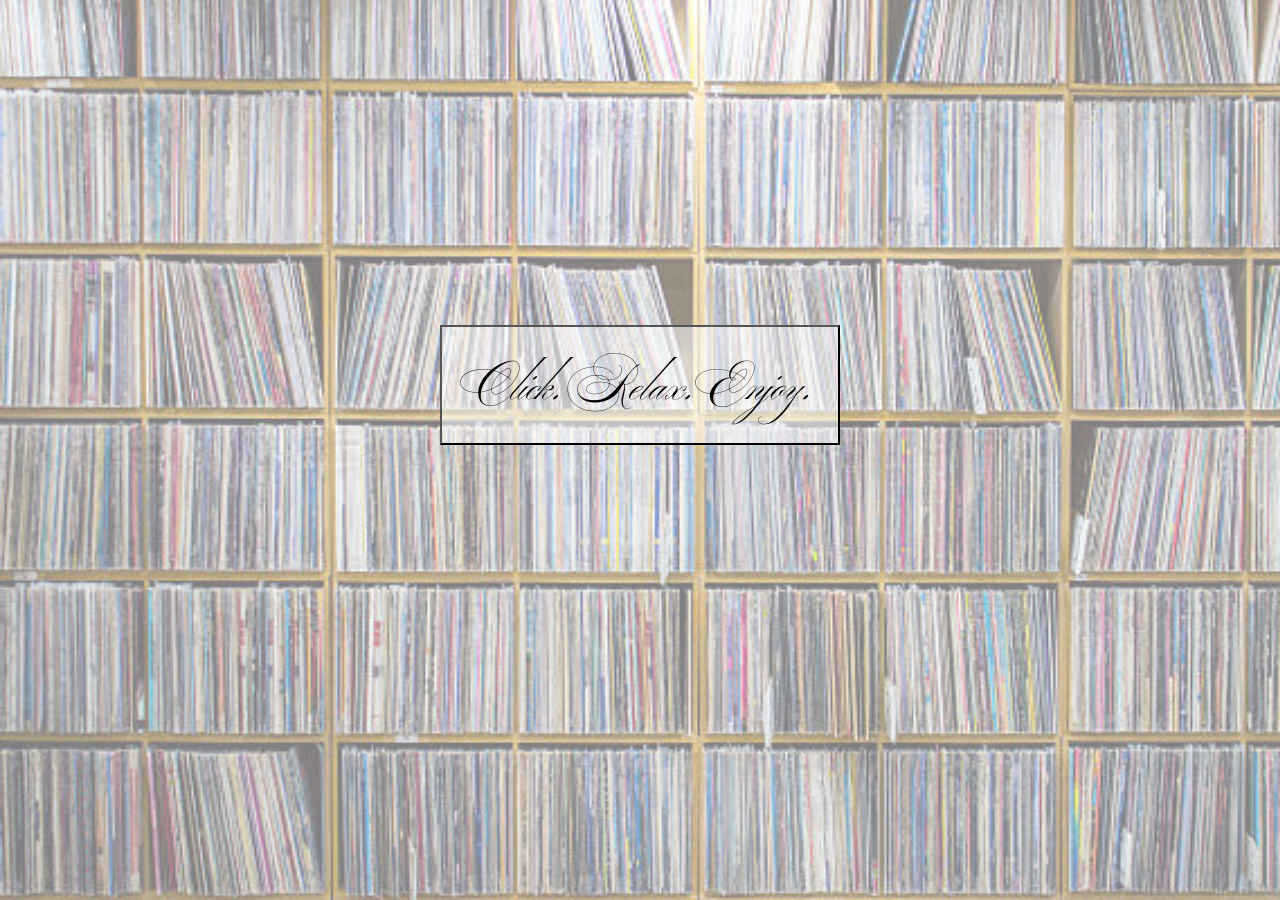
<file: index.html>
<!DOCTYPE html>
<html lang="en">
<head>
    <meta charset="UTF-8">
    <meta name="viewport" content="width=device-width, initial-scale=1.0">
    <title>MFMS</title>
    <meta property="og:title" content="Music For Music's Sake">
    <meta property="og:description" content="A collection of music albumbs that are impactful, powerful, or just a vibe.">
    <meta property="og:image" content="images/Website.png">
    <link rel="stylesheet" href="reset.css">
    <link rel="stylesheet" href="style.css">
    <link rel="preconnect" href="https://fonts.googleapis.com">
    <link rel="preconnect" href="https://fonts.gstatic.com" crossorigin>
    <link rel="preconnect" href="https://fonts.googleapis.com">
    <link rel="preconnect" href="https://fonts.gstatic.com" crossorigin>
    <link href="https://fonts.googleapis.com/css2?family=Montserrat:ital,wght@0,100..900;1,100..900&display=swap" rel="stylesheet">
    <link href="https://fonts.googleapis.com/css2?family=Ballet:opsz@16..72&family=Caacupe+One&family=Homemade+Apple&family=Montserrat:ital,wght@0,100..900;1,100..900&family=Splash&display=swap" rel="stylesheet">
</head>
<body id="body1">
    <section id="button1container">
        <button id="button1" onclick="window.location.href='home.html'">Click. Relax. Enjoy.</button>
    </section>
<script src="script.js"></script>
</body>
</html>
</file>
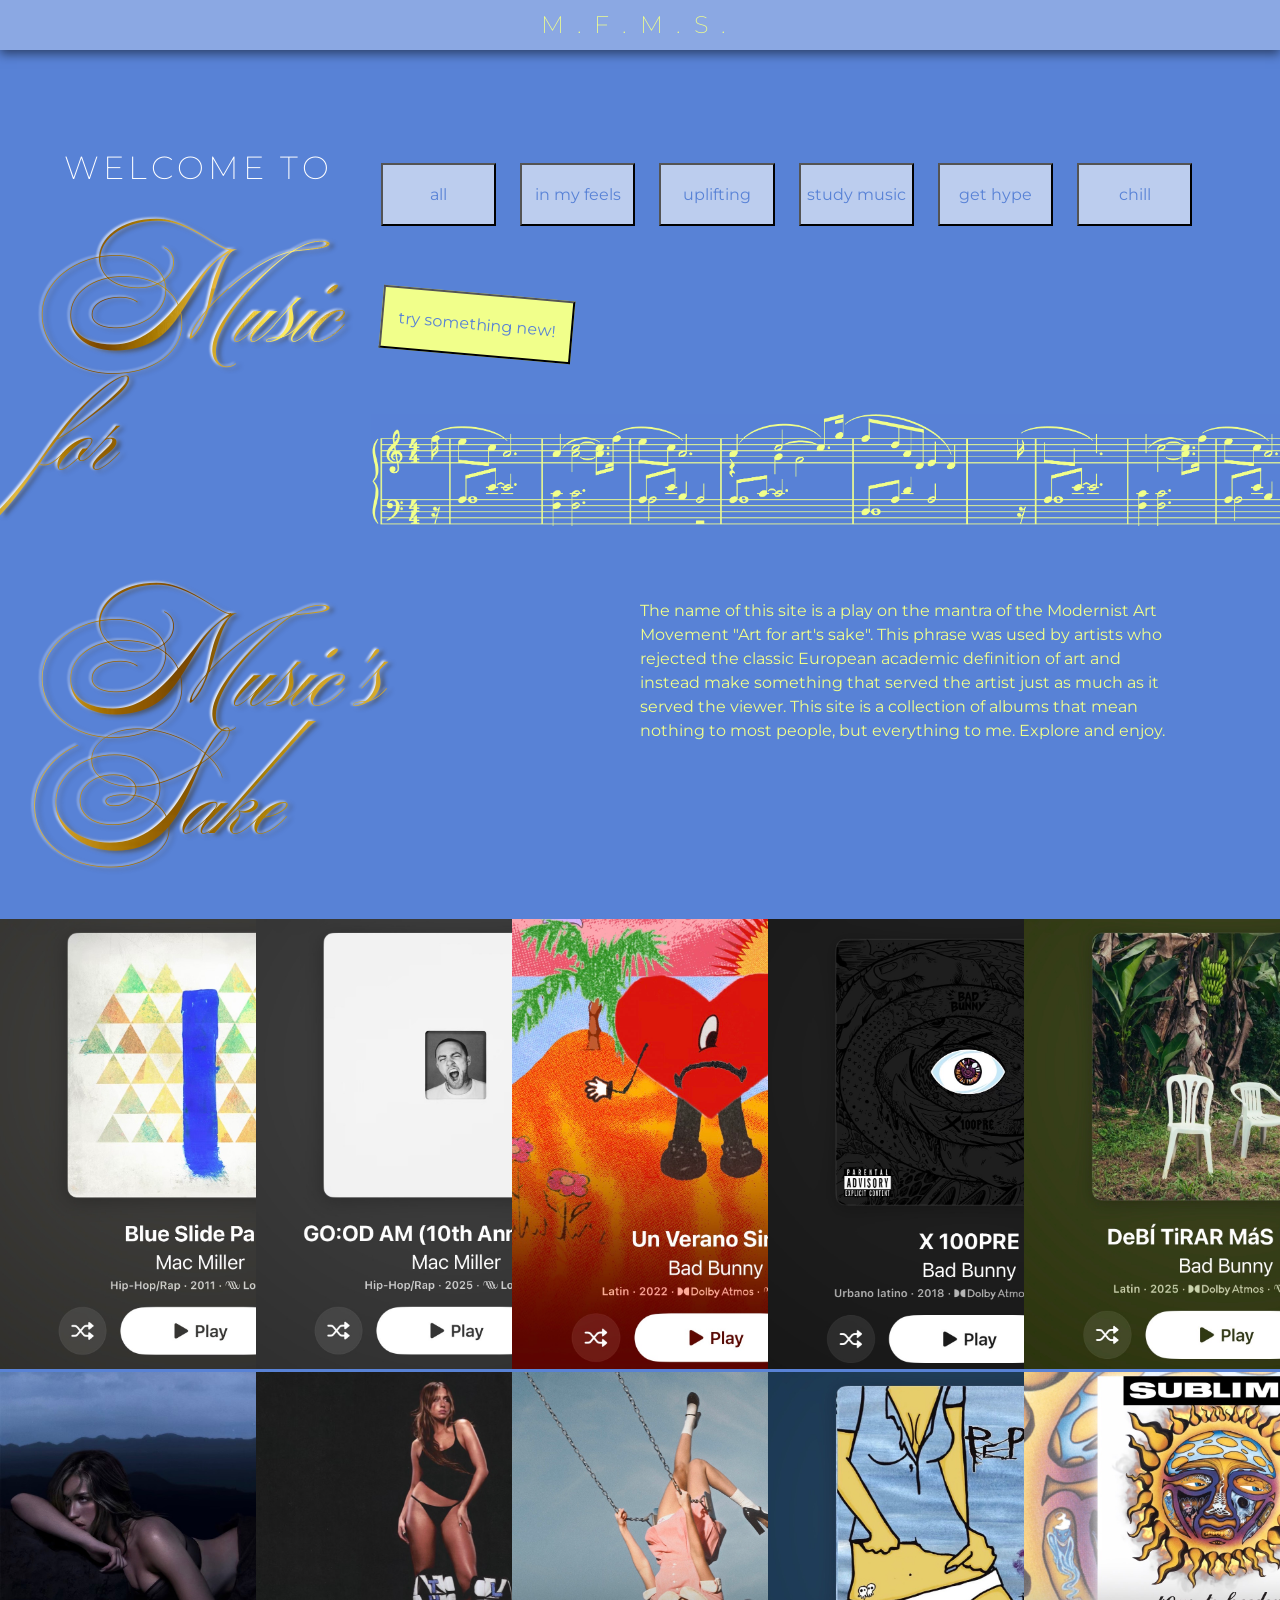
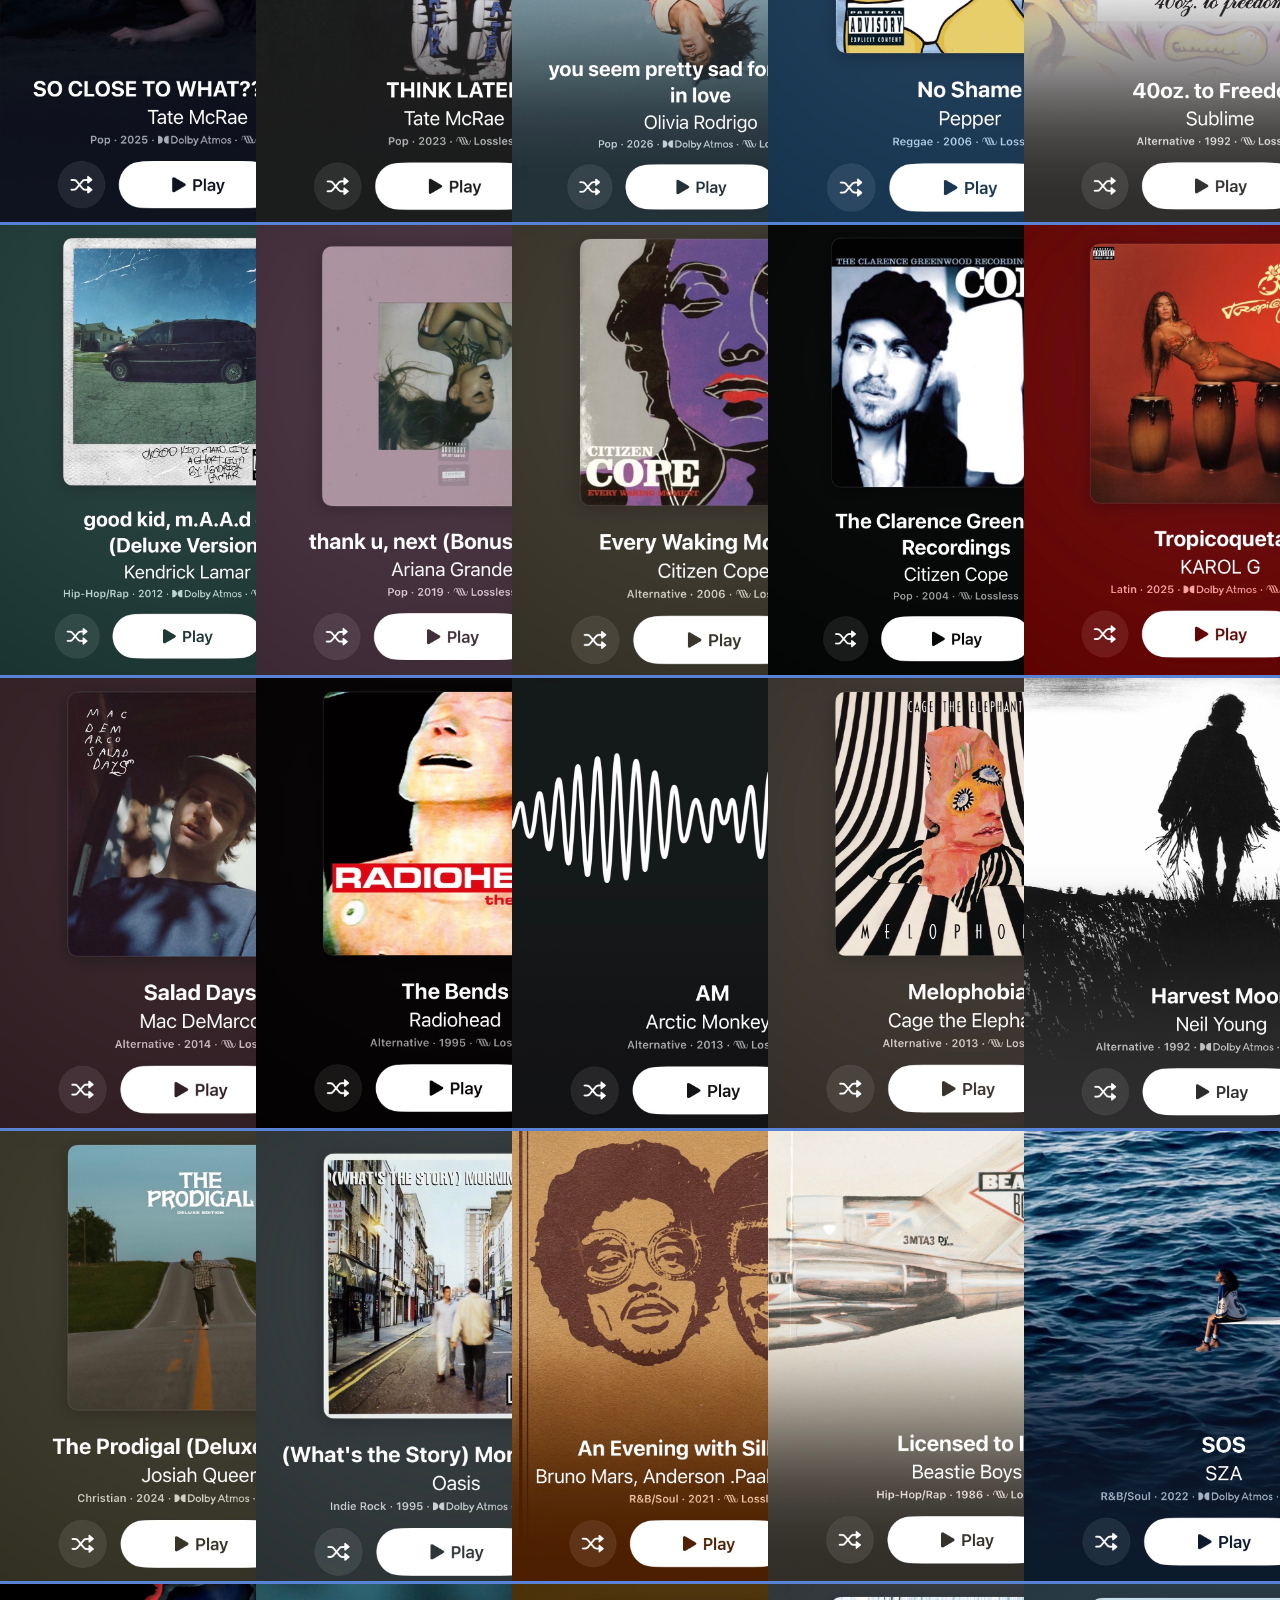
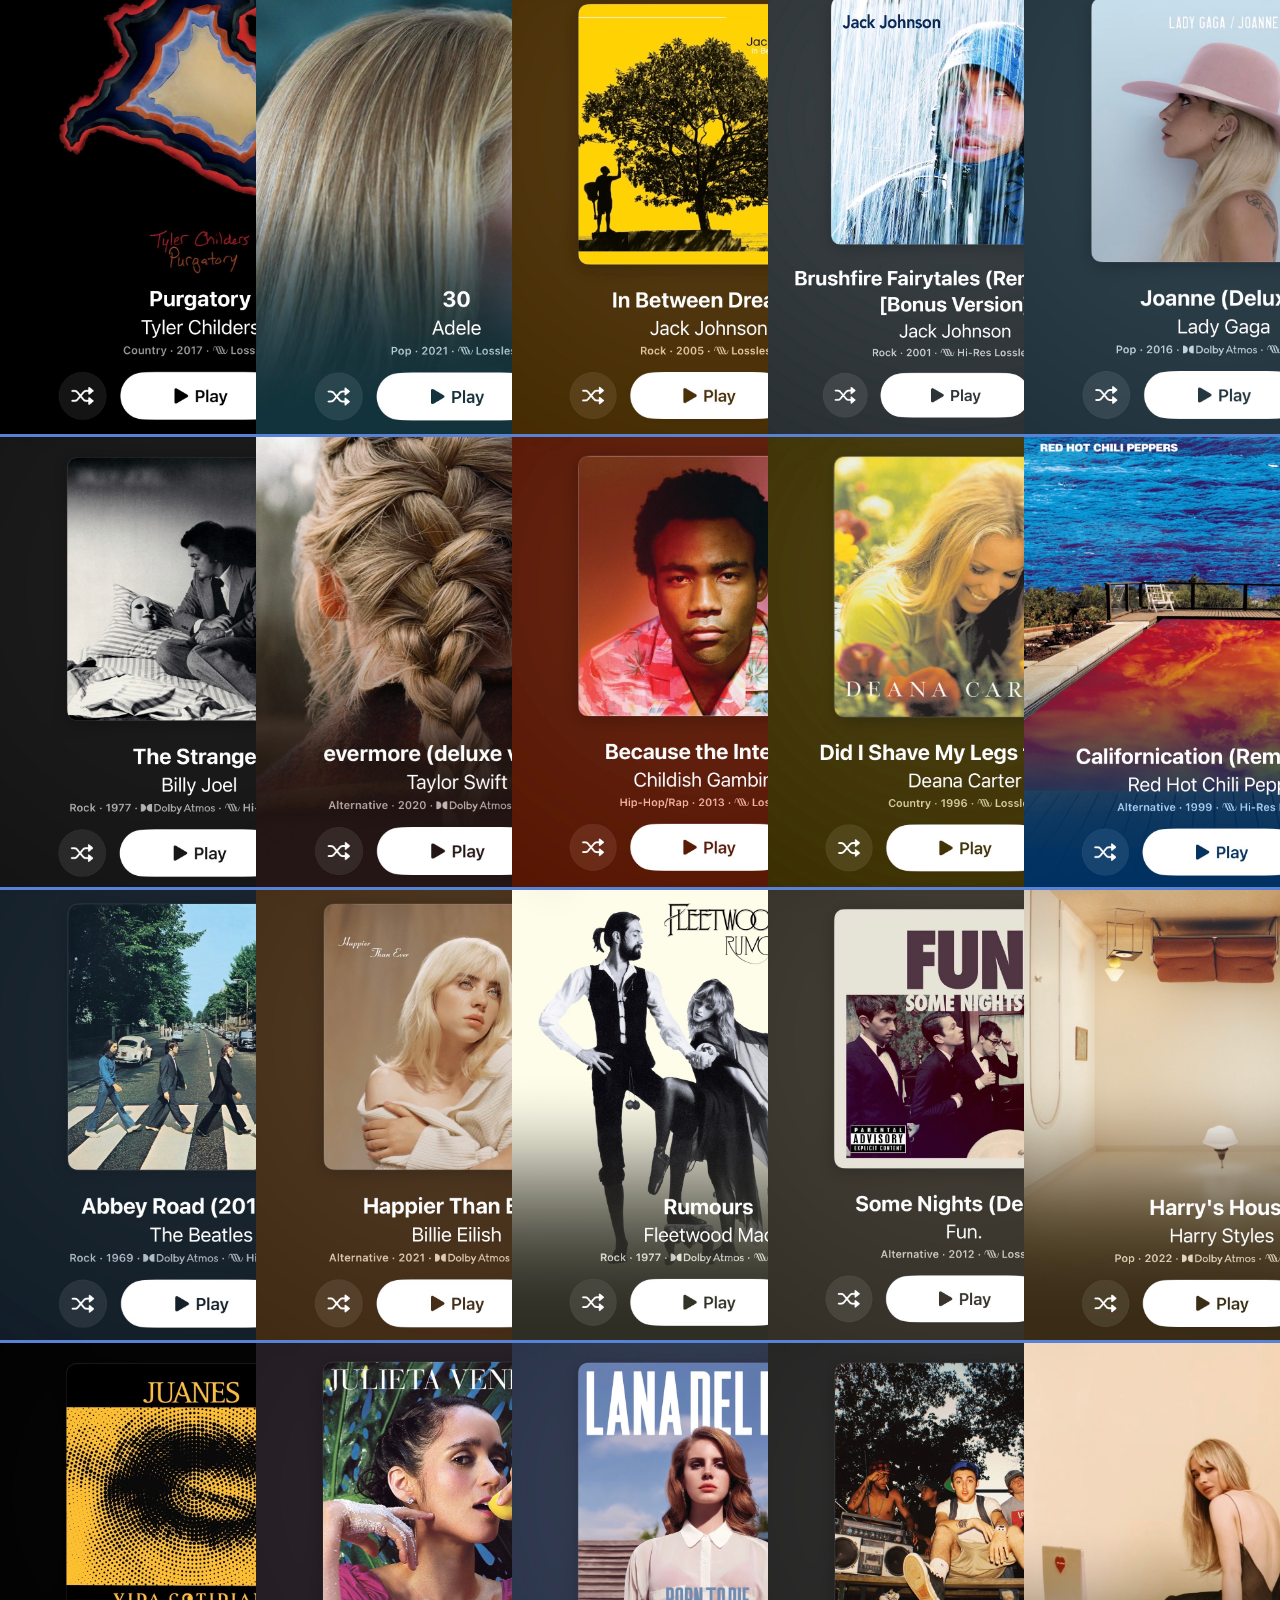
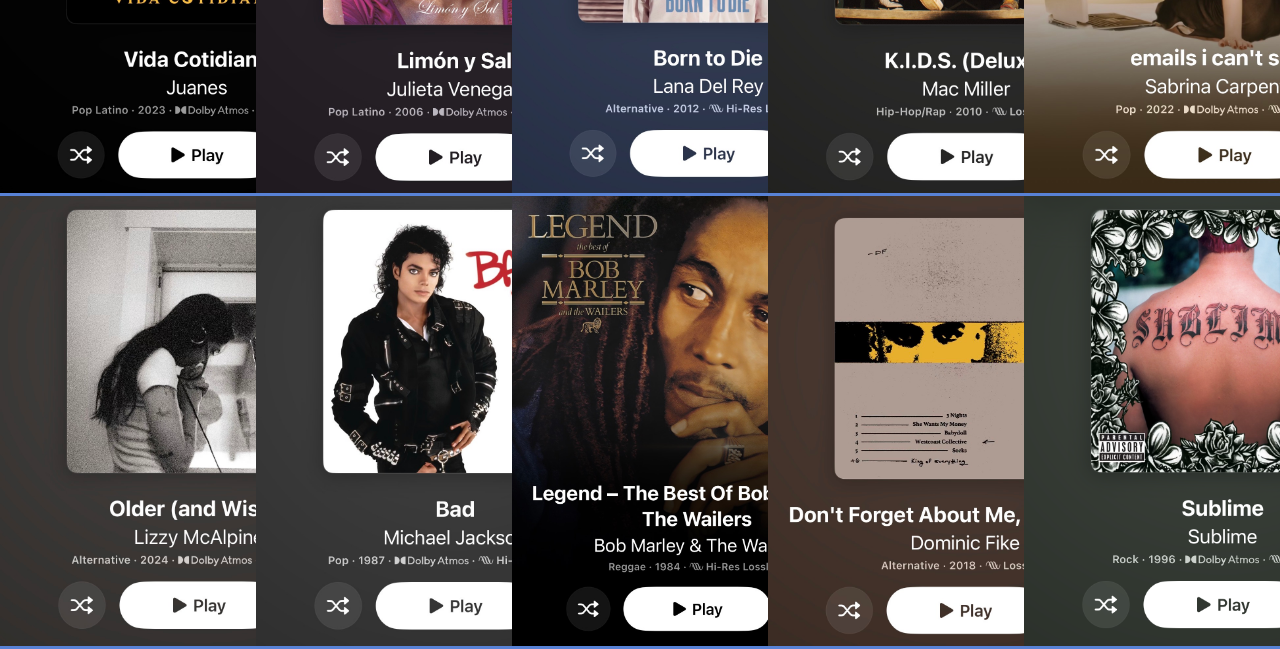
<file: home.html>
<!DOCTYPE html>
<html lang="en">
<head>
    <meta charset="UTF-8">
    <meta name="viewport" content="width=device-width, initial-scale=1.0">
    <title>MFMS</title>
    <meta property="og:title" content="Music For Music's Sake">
    <meta property="og:description" content="A collection of music albumbs that are impactful, powerful, or just a vibe.">
    <meta property="og:image" content="images/Website.png">
    <link rel="stylesheet" href="reset.css">
    <link rel="stylesheet" href="style.css">
    <link rel="preconnect" href="https://fonts.googleapis.com">
    <link rel="preconnect" href="https://fonts.gstatic.com" crossorigin>
    <link rel="preconnect" href="https://fonts.googleapis.com">
    <link rel="preconnect" href="https://fonts.gstatic.com" crossorigin>
    <link href="https://fonts.googleapis.com/css2?family=Montserrat:ital,wght@0,100..900;1,100..900&display=swap" rel="stylesheet">
    <link href="https://fonts.googleapis.com/css2?family=Ballet:opsz@16..72&family=Caacupe+One&family=Homemade+Apple&family=Montserrat:ital,wght@0,100..900;1,100..900&family=Splash&display=swap" rel="stylesheet">
</head>
<body class="collections-page">
    <header class="main-header">
        <h3>M.F.M.S.</h3>
    </header>
    <main>
        <section class="main-title">
            <h2 class="main-title-h2">welcome to </h2>
            <h1 class="main-title-h1">Music for</h1>
        </section>
        <section class="filter-buttons">
            <ul>
                <button data-genre="all" class="filter genreFilter">all</button>
                <button data-vibe="feeling_blue" class="filter genreFilter">in my feels</button>
                <button data-vibe="uplifting" class="filter genreFilter">uplifting</button>
                <button data-vibe="study_music" class="filter genreFilter">study music</button>
                <button data-vibe="get_hype" class="filter genreFilter">get hype</button>
                <button data-vibe="chill" class="filter genreFilter">chill</button>
            </ul>
            <button class="random-song-generator">try something new!</button>
            <img id= "Vesper-IMG" src="images/Vesper.jpg" alt="Vesper Sheet Music">
        </section>
        </main>
        <section class = "stack"> 
            <h1 id="second-row">Music's Sake</h1>
            <p id="blurb"> The name of this site is a play on the mantra of the Modernist Art Movement "Art for art's sake". This phrase was used by artists who rejected the classic European academic definition of art and instead make something that served the artist just as much as it served the viewer. This site is a collection of albums that mean nothing to most people, but everything to me. Explore and enjoy.</p>
        </section>
        <section class="collection">
        </section>
<script src="script.js"></script>
</body>
</html>
</file>
<file: style.css>
:root {
    --primary-color: rgb(241, 255, 139);
    --secondary-color: #5882d6;
    --primary-font-family: ballet, cursive;
    --secondary-font-family: montserrat, sans-serif;
}
body {
  opacity: 0;
  transform: translateY(12px);
  transition: opacity 0.4s ease-out, transform 0.4s ease-out;
}
body.loaded {
  opacity: 1;
  transform: translateY(0);
}
html {
    font-size: 16px;
    margin: 0;
    padding: 0;
    min-height: 100vh;
    width: 100%;
}
p {
    font-family: var(--secondary-font-family);
    color: var(--primary-color);
    line-height: 1.5;
}
h1 {
    font-family: Ballet, cursive;
    font-size: 8rem;
    font-weight:400;
    background-image: url(images/gold.jpeg);
    background-size: contain;
    background-position: center;
    -webkit-background-clip: text;
    background-clip: text;
    color: transparent;
    -webkit-text-fill-color: transparent;
    filter: drop-shadow(8px 4px 3px rgba(51, 34, 145, 0.888));
    filter: drop-shadow(-2px -1px 2px rgba(255, 255, 255, 0.5));
    padding: 5vh;
}
h2 {
    font-family: var(--secondary-font-family);
    font-size: 2rem;
    text-transform: uppercase;
    color: white;
    padding: 2vw
}
h3 {
    font-family: var(--secondary-font-family);
    color: var(--primary-color);
    font-weight: 200;
    letter-spacing: 1vw;
    text-align: center;
    font-size: 1.5rem;
    padding: 1vw
}
.main-header {
    position: fixed;
    width: 100%;
    background-color: rgba(255, 255, 255, 0.3);
    box-shadow: 0px 4px 10px rgba(0, 0, 0, 0.5);
}
#button1container {
    display: flex;
    align-items: center;
    justify-content: center;
    padding-top: 35vh;
}
#button1 {
    background-color: rgb(255, 255, 255, 0.5);
    align-items: center;
    justify-content: center;
    font-family: var(--primary-font-family);
    font-size: 3rem;
    padding: 2vh;
    color:rgb(0, 0, 0);
    border-radius: 0%;
    width: 400px;
    height: 120px;
    text-transform: none;
}
#button1:hover {
    background-color: rgb(255, 255, 255, 0.9);
    box-shadow: 0px 4px 10px rgba(0, 0, 0, 0.5);
    cursor: pointer;
}
#body1::before {
    content: "";
    position: absolute;
    inset: 0;
    z-index: -1;
    width: 100vw;
    height: 100dvh;
    opacity: 0.5;
    background-image: url(images/Records.jpg);
    background-repeat: repeat-y;
    background-size: cover;
    animation: scrollBackground 20s linear infinite;
    
}

@keyframes scrollBackground {
  from {
    background-position: 0 0;
  }
  to {
    background-position: 0 1000px; 
  }
}

.collections-page {
    background-color: var(--secondary-color);
    margin: 0; 
    overflow-x: hidden;
}
.collection {
    display: grid;
    width: 100vw;
    box-sizing: border-box;
    grid-template-columns: repeat(5, minmax(250px, 1fr));
}
.collection img {
    height: 50vh;
}
.collection img:hover {
    height: 51vh;
    filter: brightness(50%); 
}
.main-title-h1 {
    font-family: Ballet, cursive;
    font-size: 8rem;
    font-weight:400;
    background-image: url(images/gold.jpeg);
    background-size: contain;
    background-position: center;
    -webkit-background-clip: text;
    background-clip: text;
    color: transparent;
    -webkit-text-fill-color: transparent;
    filter: drop-shadow(4px 2px 2px rgba(0, 0, 0, 0.5)) drop-shadow(-2px -1px 1px rgba(255, 255, 255, 0.9));
    padding-bottom: 7vh;
    padding-right: 3vh;
    padding-left: 5vh;
    text-align: left;
}
.main-title-h2 {
    font-family: var(--secondary-font-family);
    font-size: 2rem;
    text-transform: uppercase;
    color: white;
    letter-spacing: 3pt;
    font-weight: 200;
    text-align: left;
    padding-left: 5vw;
}
.main-title {
    padding-top: 14vh;
    grid-area: section1;
}
button {
    font-family: var(--secondary-font-family);
    color: var(--secondary-color);
    text-transform: lowercase;
    background-color: rgba(255, 255, 255, 0.6);
    width: 9vw;
    height: 7vh;
    margin: 10px;
    font-size: 1rem;
}
.random-song-generator {
    background-color: var(--primary-color);
    color: var(--secondary-color);
    width: 15vw;
    height: 7vh;
    rotate: 5deg;
}
.random-song-generator:hover {
    background-color: var(--primary-color);
    color: var(--secondary-color);
    width: 15vw;
    height: 7vh;
    rotate: -5deg;
}
button:hover {
    background-color: rgb(255, 255, 255);
    width: 9vw;
    height: 7vh;
    margin: 10px;
    font-size: 1rem;
}
main {
    display: grid;
    grid-template-columns: 1fr 1fr;
    grid-template-areas: "section1 section2";
}
.filter-buttons {
    display: grid;
    padding-top: 17vh;
    grid-area: section2;
}
.stack {
    display: grid;
    grid-template-columns: 1fr 1fr;
    grid-template-areas: "section3 section4";
}
#second-row {
    font-family: Ballet, cursive;
    font-size: 8rem;
    font-weight:400;
    background-image: url(images/gold.jpeg);
    background-size: contain;
    background-position: center;
    -webkit-background-clip: text;
    background-clip: text;
    color: transparent;
    -webkit-text-fill-color: transparent;
    filter: drop-shadow(4px 2px 2px rgba(0, 0, 0, 0.5)) drop-shadow(-2px -1px 1px rgba(255, 255, 255, 0.9));
    padding-bottom: 5vh;
    padding-right: 3vh;
    padding-left: 5vh;
    text-align: left;
    grid-area: section3;
}
#blurb {
    grid-area: section4;
    padding-right: 8vw;
    padding-top: 2vw;
}
#Vesper-IMG {
    width: 1007px;
}

@media (max-width: 768px) {
    :root {
        --root-font-size: 12px;
        --fluid-font-size-h1: clamp(4rem, 5vw + 2rem, 12rem);
    }
    main {
        grid-template-columns: 1.5fr 1fr;
    }
    .collection {
        grid-template-columns: repeat(2, 1fr);
    }
    .collection img {
        align-self: center;
        padding: 10vw;
    }
    button {
        font-size: .75rem;
    }
    .filter-buttons {
        grid-template-columns: 1fr;
    }
    h1, .main-title-h1, #second-row {
        font-size: var(--fluid-font-size-h1);
        text-align: center;
        text-shadow: 2px 2px 4px rgba(0, 0, 0, 0.5);
        line-height: 1.5;
    }
    #Vesper-IMG {
        width: 100%;
        height: auto;
    }
}
</file>
